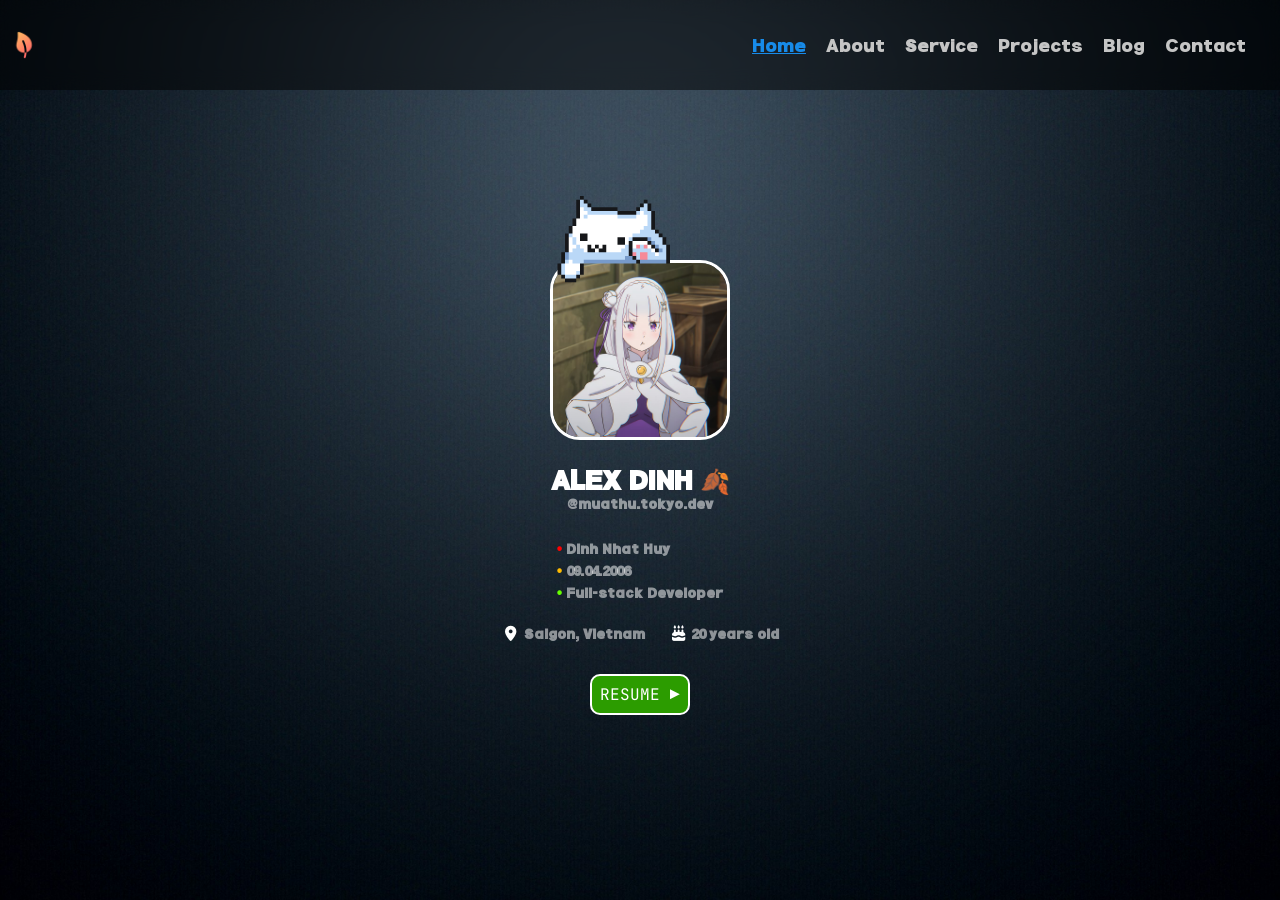
<file: index.html>
<!DOCTYPE html>
<html lang="en">
<head>
    <meta charset="UTF-8">
    <meta name="viewport" content="width=device-width, initial-scale=1.0">
    <title>Personal Portfolio</title>

    <link rel="icon" href="./assets/images/logo.png" type="image/x-icon">
    <link rel="stylesheet" href="./assets/css/style.css">
    <link rel="stylesheet" href="./assets/css/index.css">
    <script src="./assets/js/script.js" defer></script>    
    <link rel="stylesheet" href="./assets/css/all.min.css">
</head>
<body>
    <div class="loading-screen" id="loading-screen">
        <img src="./assets/images/loading-screen.gif" alt="">
        <h1>CONNECTING TO PROXY...</h1>
    </div>
    

    <nav class="navbar">
        <img src="./assets/images/logo.png" alt="logo">
        
        <input type="checkbox" class="menu-checkbox" id="menu-checkbox">

        <label for="menu-checkbox" class="hamburger-btn">
            <span class="bar bar-1"></span>
            <span class="bar bar-2"></span>
            <span class="bar bar-3"></span>
        </label>

        <ul class="menu-links">
            <li><a href="./index.html" class="active">Home</a></li>
            <li><a href="./about.html">About</a></li>
            <li><a href="./service.html">Service</a></li>
            <li><a href="./projects.html">Projects</a></li>
            <li><a href="./blog.html">Blog</a></li>
            <li><a href="./contact.html">Contact</a></li>
        </ul>
    </nav>
    
    <div class="container">
        <div class="hero-section">
            <div class="avatar-wrapper">
                <img class="cat" src="./assets/images/cat-meme.gif" alt="cat-meme">
                <img class="avatar" src="./assets/images/avatar.jpg" alt="avatar">
            </div>
            
            <div class="name-section">
                <h2>ALEX DINH 🍂</h2>
                <h5>@muathu.tokyo.dev</h5>
            </div>

            <div class="personal-info">
                <h5><span style="color: #ff0000;">•</span> Dinh Nhat Huy</h5>
                <h5><span style="color:#ffbb00;">•</span> 09.04.2006</h5>
                <h5><span style="color:#66ff00;">•</span> Full-stack Developer</h5>
            </div>

            <div class="personal-contact">
                <div style="display: flex; gap: .2em;">
                    <i class="fa-solid fa-location-dot"></i>
                    <h5>Saigon, Vietnam</h5>
                </div>
                <div style="display: flex; gap: .2em;">
                    <i class="fa-solid fa-cake-candles"></i>
                    <h5>20 years old</h5>
                </div> 
            </div>

            <a class="btn-resume" href="./assets/docs/Alex-Resume.pdf" download="resume.png" id="get-resume">
                RESUME ▶
            </a>
        </div>
    </div>

</body>
</html>
</file>
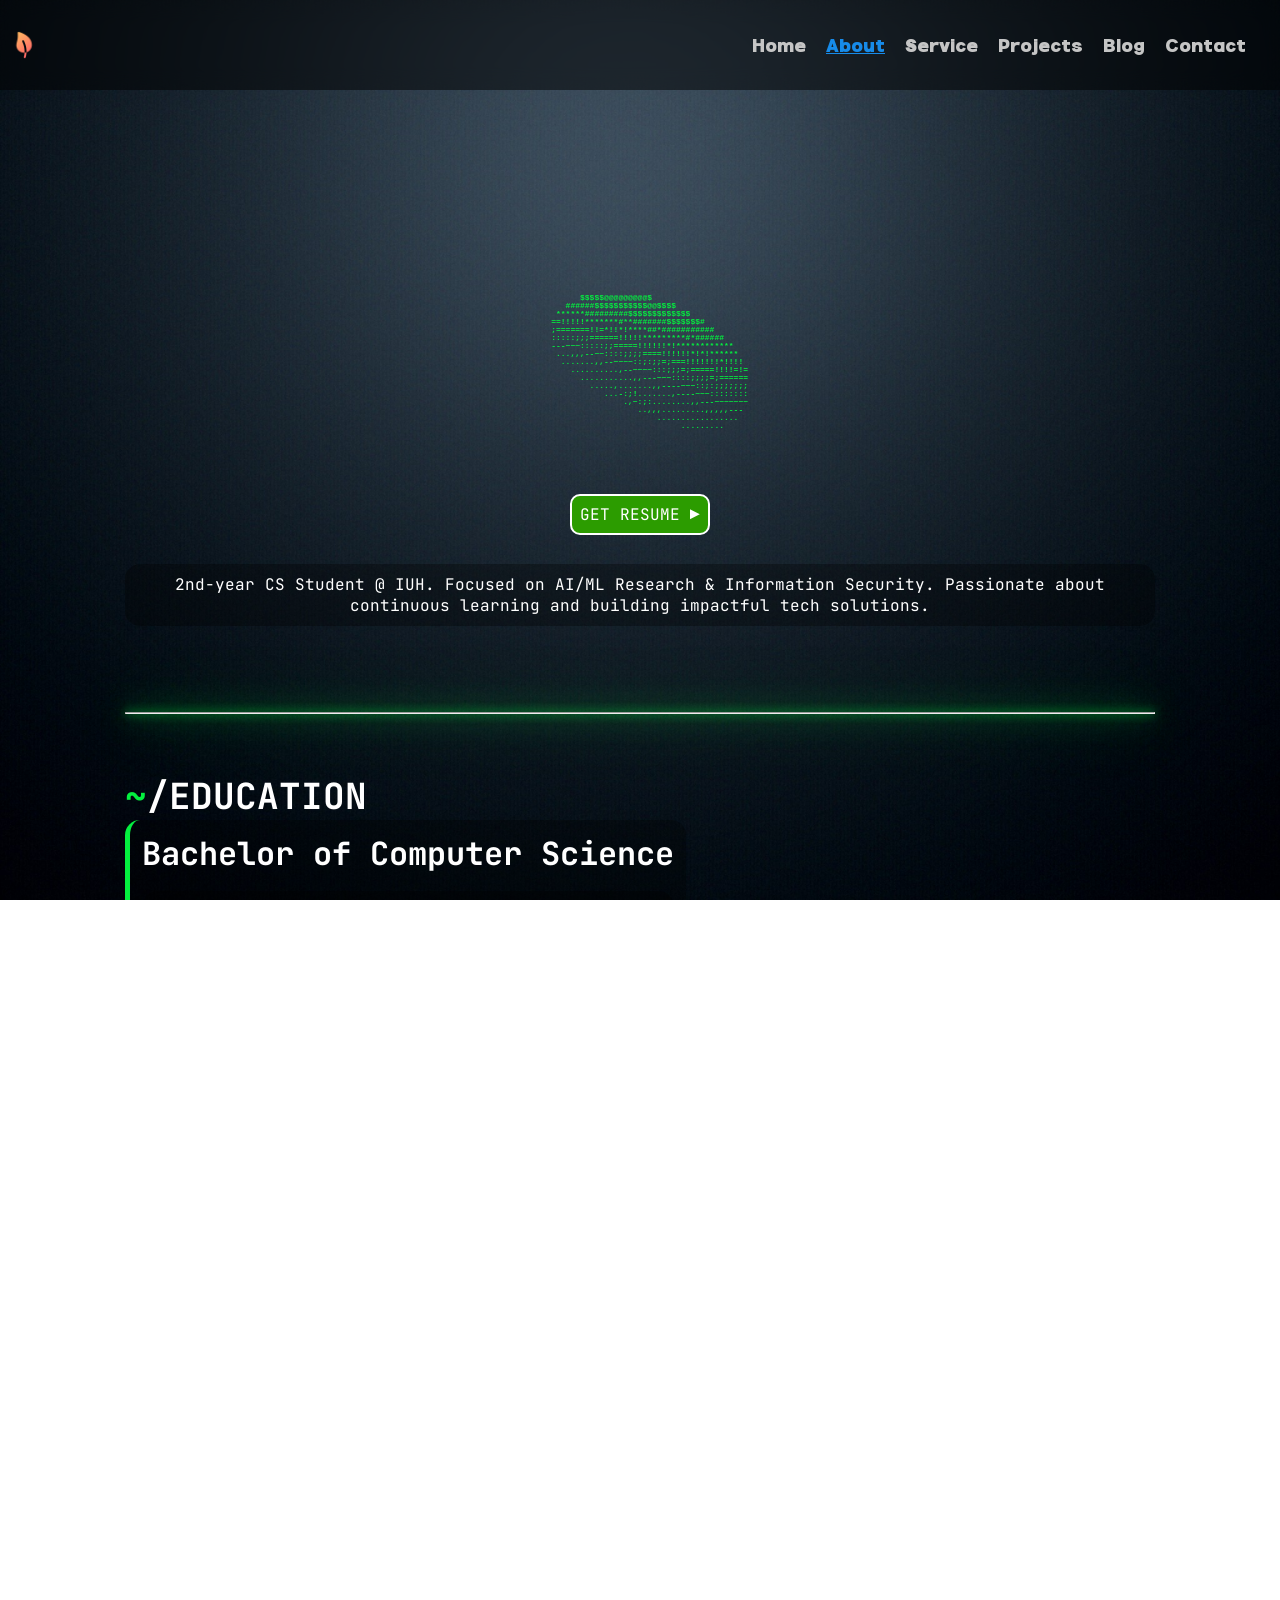
<file: about.html>
<!DOCTYPE html>
<html lang="en">
<head>
    <meta charset="UTF-8">
    <meta name="viewport" content="width=device-width, initial-scale=1.0">
    <title>Personal Portfolio</title>

    <link rel="icon" href="./assets/images/logo.png" type="image/x-icon">
    <link rel="stylesheet" href="./assets/css/style.css">
    <link rel="stylesheet" href="./assets/css/about.css">
    <script src="./assets/js/script.js" defer></script>    
    <link rel="stylesheet" href="./assets/css/all.min.css">
</head>
<body>
    <div class="loading-screen" id="loading-screen">
        <img src="./assets/images/loading-screen.gif" alt="">
        <h1>LOADING SIGNAL...</h1>
    </div>

    <nav class="navbar">
        <img src="./assets/images/logo.png" alt="logo">

        <input type="checkbox" class="menu-checkbox" id="menu-checkbox">

        <label for="menu-checkbox" class="hamburger-btn">
            <span class="bar bar-1"></span>
            <span class="bar bar-2"></span>
            <span class="bar bar-3"></span>
        </label>

        <ul class="menu-links">
            <li><a href="./index.html">Home</a></li>
            <li><a href="./about.html" class="active">About</a></li>
            <li><a href="./service.html">Service</a></li>
            <li><a href="./projects.html">Projects</a></li>
            <li><a href="./blog.html">Blog</a></li>
            <li><a href="./contact.html">Contact</a></li>
        </ul>
    </nav>
    
    <div class="container">

        <pre id="donut" class="donut"></pre>
        <div class="about-me-grid">
            <a class="btn-resume" href="./assets/docs/Alex-Resume.pdf" download="resume.png" id="get-resume">
                GET RESUME ▶
            </a>
            <div class="introduction">
                <p align="center">
                    2nd-year CS Student @ IUH. Focused on AI/ML Research & Information Security. Passionate about continuous learning and building impactful tech solutions.
                </p><hr>

                <div class="about-education">
                    <div style="display: flex;">
                        <h2 style="color: #04f03f;">~</h2>
                        <h2>/EDUCATION</h2>
                    </div>
                    <div class="education-item">
                        <h3>Bachelor of Computer Science</h3>
                        <p align="center">Industrial University of HCM</p>
                        <p align="center">2024 - 2029</p>
                    </div>
                </div>
                
                <div class="about-techstack">
                    <div style="display: flex;">
                        <h2 style="color: #04f03f;">~</h2>
                        <h2>/TECHSTACK</h2>
                    </div>
                    <div class="techstack-display">
                        <div class="techstack-item">
                            <h3>Core</h3><hr>
                            <div class="icon-frame">
                                <img src="./assets/images/programming-language/c.png" alt="C">
                                <img src="./assets/images/programming-language/cpp.png" alt="C++">
                                <img src="./assets/images/programming-language/java.png" alt="Java">
                                <img src="./assets/images/programming-language/python.png" alt="Python">
                            </div>
                        </div>

                        <div class="techstack-item">
                            <h3>Frontend</h3><hr>
                            <div class="icon-frame">
                                <img src="./assets/images/programming-language/html-5.png" alt="HTML5">
                                <img src="./assets/images/programming-language/css-3.png" alt="CSS5">
                                <img src="./assets/images/programming-language/js.png" alt="JAVASCRIPT">
                                <img src="./assets/images/programming-language/react.png" alt="REACT">
                            </div>
                        </div>

                        <div class="techstack-item">
                            <h3>Backend</h3><hr>
                            <div class="icon-frame">
                                <img src="./assets/images/programming-language/nodejs.png" alt="nodejs">
                                <img src="./assets/images/programming-language/typescript.png" alt="TYPESCRIPT">
                                <img src="./assets/images/programming-language/Dart.png" alt="dart">
                            </div>
                        </div>

                        <div class="techstack-item">
                            <h3>SQL</h3><hr>
                            <div class="icon-frame">
                                <img src="./assets/images/programming-language/sql-server.png" alt="MS-SQL">
                                <img src="./assets/images/programming-language/mysql.png" alt="MySQL">
                                <img src="./assets/images/programming-language/Postgresql_elephant.svg.webp" alt="Postgresql">
                            </div>
                        </div>

                        <div class="techstack-item">
                            <h3>Tools</h3><hr>
                            <div class="icon-frame">
                                <img src="./assets/images/programming-language/git.png" alt="git">
                                <img src="./assets/images/programming-language/github-logo.png" alt="github" style="background-color: #fff; border-radius: 40px;">
                                <img src="./assets/images/programming-language/bash-unix-shell-icon.png" alt="bash">
                                <img src="./assets/images/programming-language/docker.png" alt="docker">
                            </div>
                        </div>
                        
                    </div>
                </div>

                <div class="about-project">
                    <div style="display: flex;">
                        <h2 style="color: #04f03f;">~</h2>
                        <h2>/PROJECTS</h2>
                    </div>
                </div>

            </div>
        </div>
    </div>

    <div class="project-carousel">                
        <div class="project-track" id="projectTrack">

            <div class="project-item">
                <h1>PERSONAL PORTFOLIO</h1>
                <h5>A basic, responsive and customizable portfolio website for users</h5>
                <div style="display: flex; justify-content: space-between;">
                    <a class="btn-resume" href="https://github.com/muathu-tokyo-dev/personal-portfolio" target="_blank">
                        VISIT REPOSITORY
                    </a>
                </div>
                <p></p>
            </div>

            <div class="project-item">
                <h1>UNDEFINED PROJECT</h1>
            </div>

            <div class="project-item">
                <h1>UNDEFINED PROJECT</h1>
            </div>

            <div class="project-item">
                <h1>UNDEFINED PROJECT</h1>
            </div>

        </div>
        
    </div>

</body>
</html>
</file>
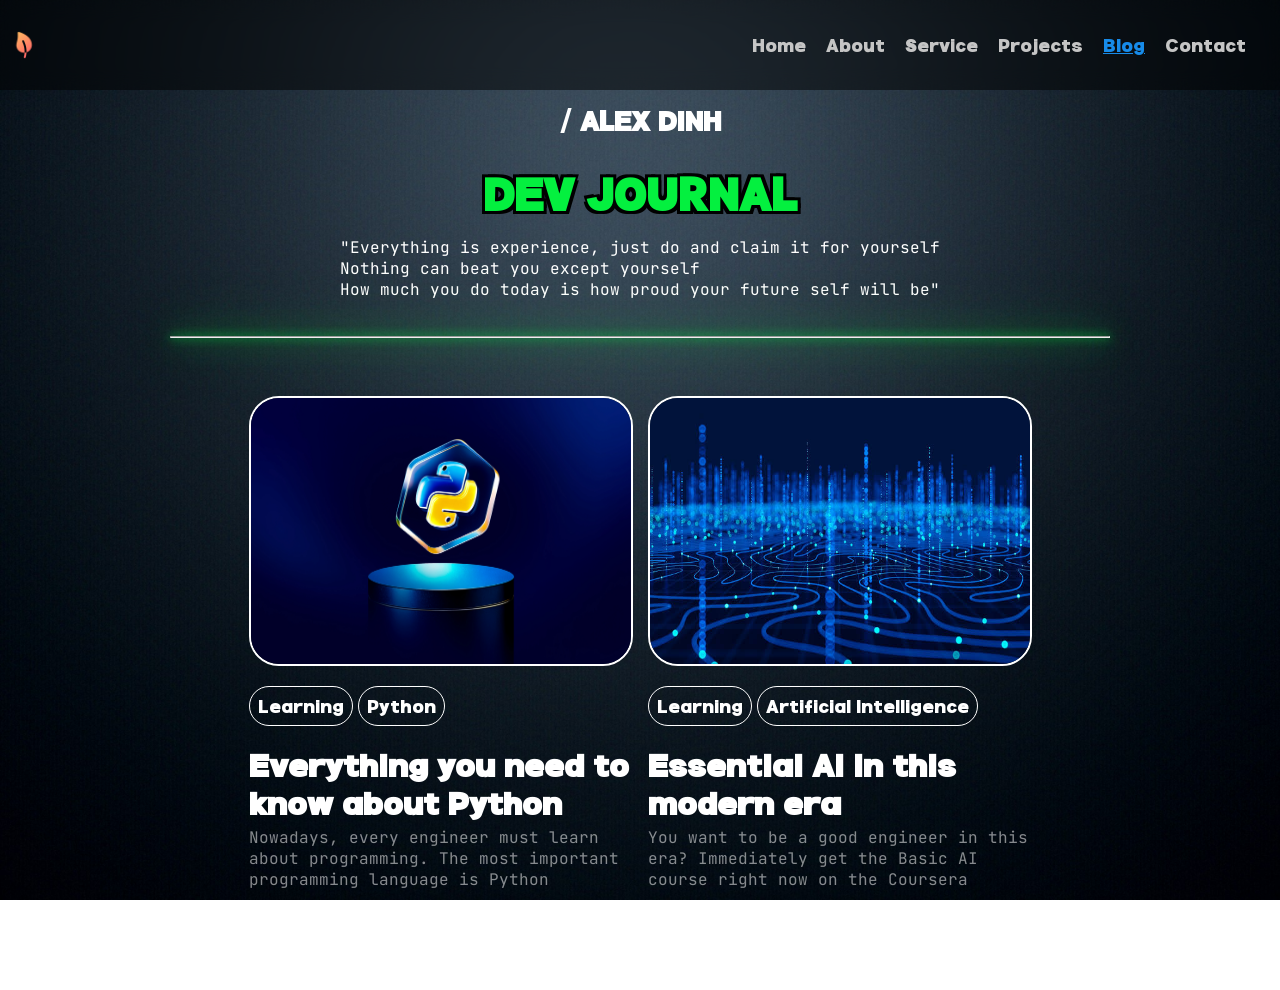
<file: blog.html>
<!DOCTYPE html>
<html lang="en">
<head>
    <meta charset="UTF-8">
    <meta name="viewport" content="width=device-width, initial-scale=1.0">
    <title>Personal Portfolio</title>

    <link rel="icon" href="./assets/images/logo.png" type="image/x-icon">
    <link rel="stylesheet" href="./assets/css/style.css">
    <link rel="stylesheet" href="./assets/css/blog.css">
    <script src="./assets/js/script.js" defer></script>    
    <link rel="stylesheet" href="./assets/css/all.min.css">
</head>
<body>
    <div class="loading-screen" id="loading-screen">
        <img src="./assets/images/loading-screen.gif" alt="">
        <h1>BLOGS GETTING...</h1>
    </div>

    <nav class="navbar">
        <img src="./assets/images/logo.png" alt="logo">

        <input type="checkbox" class="menu-checkbox" id="menu-checkbox">

        <label for="menu-checkbox" class="hamburger-btn">
            <span class="bar bar-1"></span>
            <span class="bar bar-2"></span>
            <span class="bar bar-3"></span>
        </label>

        <ul class="menu-links">
            <li><a href="./index.html">Home</a></li>
            <li><a href="./about.html">About</a></li>
            <li><a href="./service.html">Service</a></li>
            <li><a href="./projects.html">Projects</a></li>
            <li><a href="./blog.html" class="active">Blog</a></li>
            <li><a href="./contact.html">Contact</a></li>
        </ul>
    </nav>

    <div class="container">
        <div class="title">
            <h5>/ ALEX DINH</h5>
            <h1 class="blog-title">DEV JOURNAL</h1>
        </div>
        <p>"Everything is experience, just do and claim it for yourself<br>Nothing can beat you except yourself<br>How much you do today is how proud your future self will be"</p><hr> 
   
        <div class="blog-nav">
            
        </div>

        <div class="blog-display">

            <a href="./post-1.html">
                <div class="blog-item">
                    <img src="./assets/images/blog-image/blog-1-img.webp" alt="blog-image-1">
                    <div class="blog-badge-display">
                        <div class="blog-badge-item">Learning</div>
                        <div class="blog-badge-item">Python</div>
                    </div>
                    <h4 class="link">Everything you need to know about Python</h4>
                    <p>Nowadays, every engineer must learn about programming. The most important programming language is Python</p>
                </div>
            </a>

            <a href="./post-2.html">
                <div class="blog-item">
                    <img src="./assets/images/blog-image/blog-2-img.jpg" alt="blog-image-2">
                    <div class="blog-badge-display">
                        <div class="blog-badge-item">Learning</div>
                        <div class="blog-badge-item">Artificial Intelligence</div>
                    </div>
                    <h4 class="link">Essential AI in this modern era</h4>
                    <p>You want to be a good engineer in this era? Immediately get the Basic AI course right now on the Coursera</p>
                </div>
            </a>

            


        </div>
    </div>

</body>
</html>
</file>
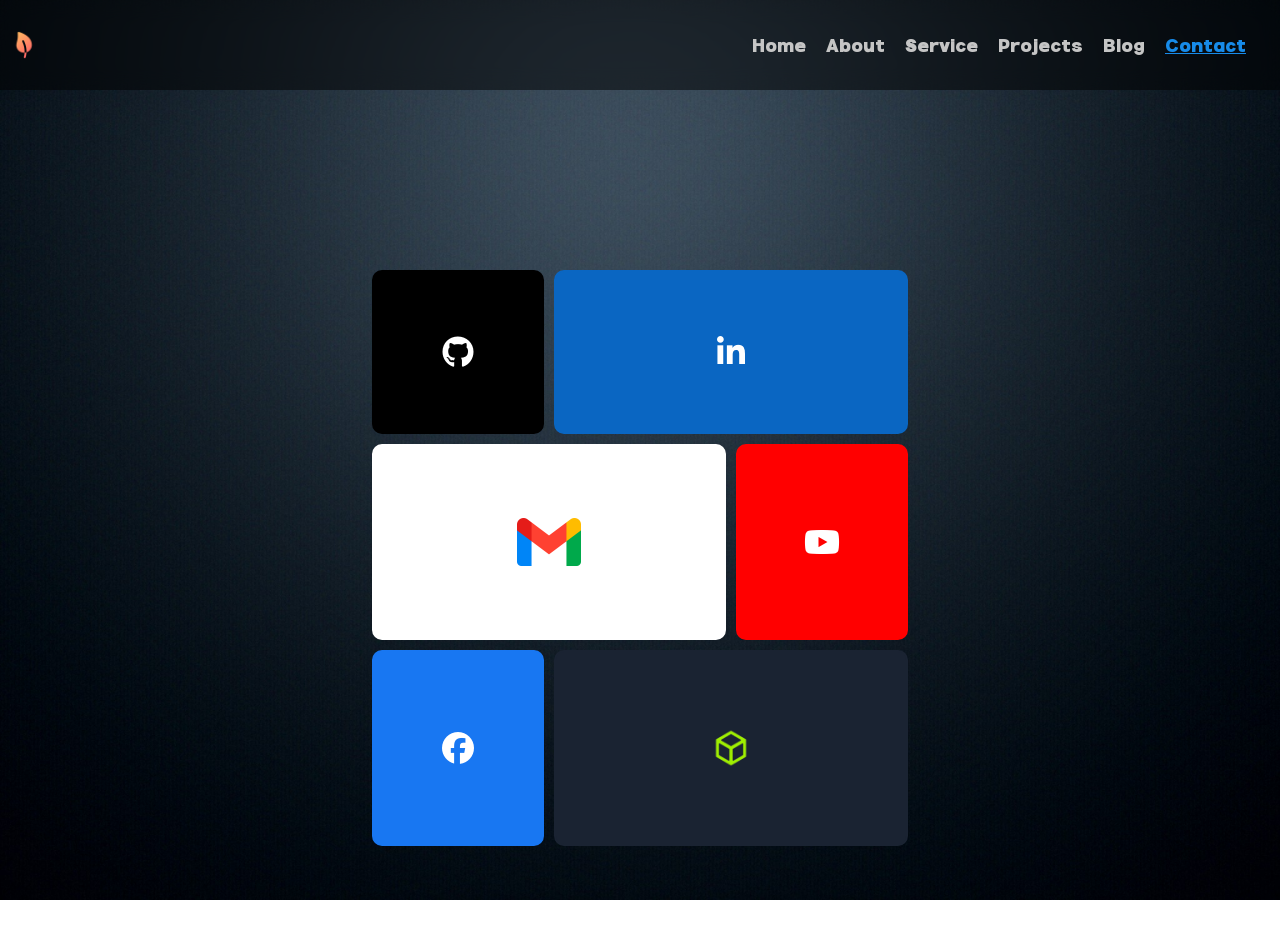
<file: contact.html>
<!DOCTYPE html>
<html lang="en">
<head>
    <meta charset="UTF-8">
    <meta name="viewport" content="width=device-width, initial-scale=1.0">
    <title>Personal Portfolio</title>

    <link rel="icon" href="./assets/images/logo.png" type="image/x-icon">
    <link rel="stylesheet" href="./assets/css/style.css">
    <link rel="stylesheet" href="./assets/css/contact.css">
    <script src="./assets/js/script.js" defer></script>    
    <link rel="stylesheet" href="./assets/css/all.min.css">
</head>
<body>
    <div class="loading-screen" id="loading-screen">
        <img src="./assets/images/loading-screen.gif" alt="">
        <h1>ENCRYPTING...</h1>
    </div>
    
    <nav class="navbar">
        <img src="./assets/images/logo.png" alt="logo">

        <input type="checkbox" class="menu-checkbox" id="menu-checkbox">

        <label for="menu-checkbox" class="hamburger-btn">
            <span class="bar bar-1"></span>
            <span class="bar bar-2"></span>
            <span class="bar bar-3"></span>
        </label>

        <ul class="menu-links">
            <li><a href="./index.html">Home</a></li>
            <li><a href="./about.html">About</a></li>
            <li><a href="./service.html">Service</a></li>
            <li><a href="./projects.html">Projects</a></li>
            <li><a href="./blog.html">Blog</a></li>
            <li><a href="./contact.html" class="active">Contact</a></li>
        </ul>
    </nav>
    
    <div class="container">
        <div class="social-media-grid">
            <a href="https://github.com/muathu-tokyo-dev" target="_blank" class="span github">
                <i class="fa-brands fa-github"></i>
            </a>
            <a href="#" target="_blank" class="span linkedin">
                <i class="fa-brands fa-linkedin-in"></i>
            </a>
            <a href="https://mail.google.com/mail/?view=cm&fs=1&to=muathu.tokyo.dev@gmail.com" target="_blank" class="span-2 email">
                <img src="./assets/images/gmail.png" alt="gmail">
            </a>
            <a href="https://www.youtube.com/@Huylordyt" target="_blank" class="span youtube">
                <i class="fa-brands fa-youtube"></i>
            </a>
            <a href="https://leetcode.com/u/muathu-tokyo-dev/" target="_blank" class="span facebook">
                <i class="fa-brands fa-facebook"></i>
            </a>
            <!-- <a href="#" target="_blank" class="span discord">
                <i class="fa-brands fa-discord"></i>
            </a> -->
            <a href="https://profile.hackthebox.com/profile/019f0a40-e1db-71b6-be8b-54a935cbcf3d" target="_blank" class="span-2 htb">
                <img src="./assets/images/htb-icon.png" alt="htb">
            </a>
        </div>
    </div>

</body>
</html>
</file>
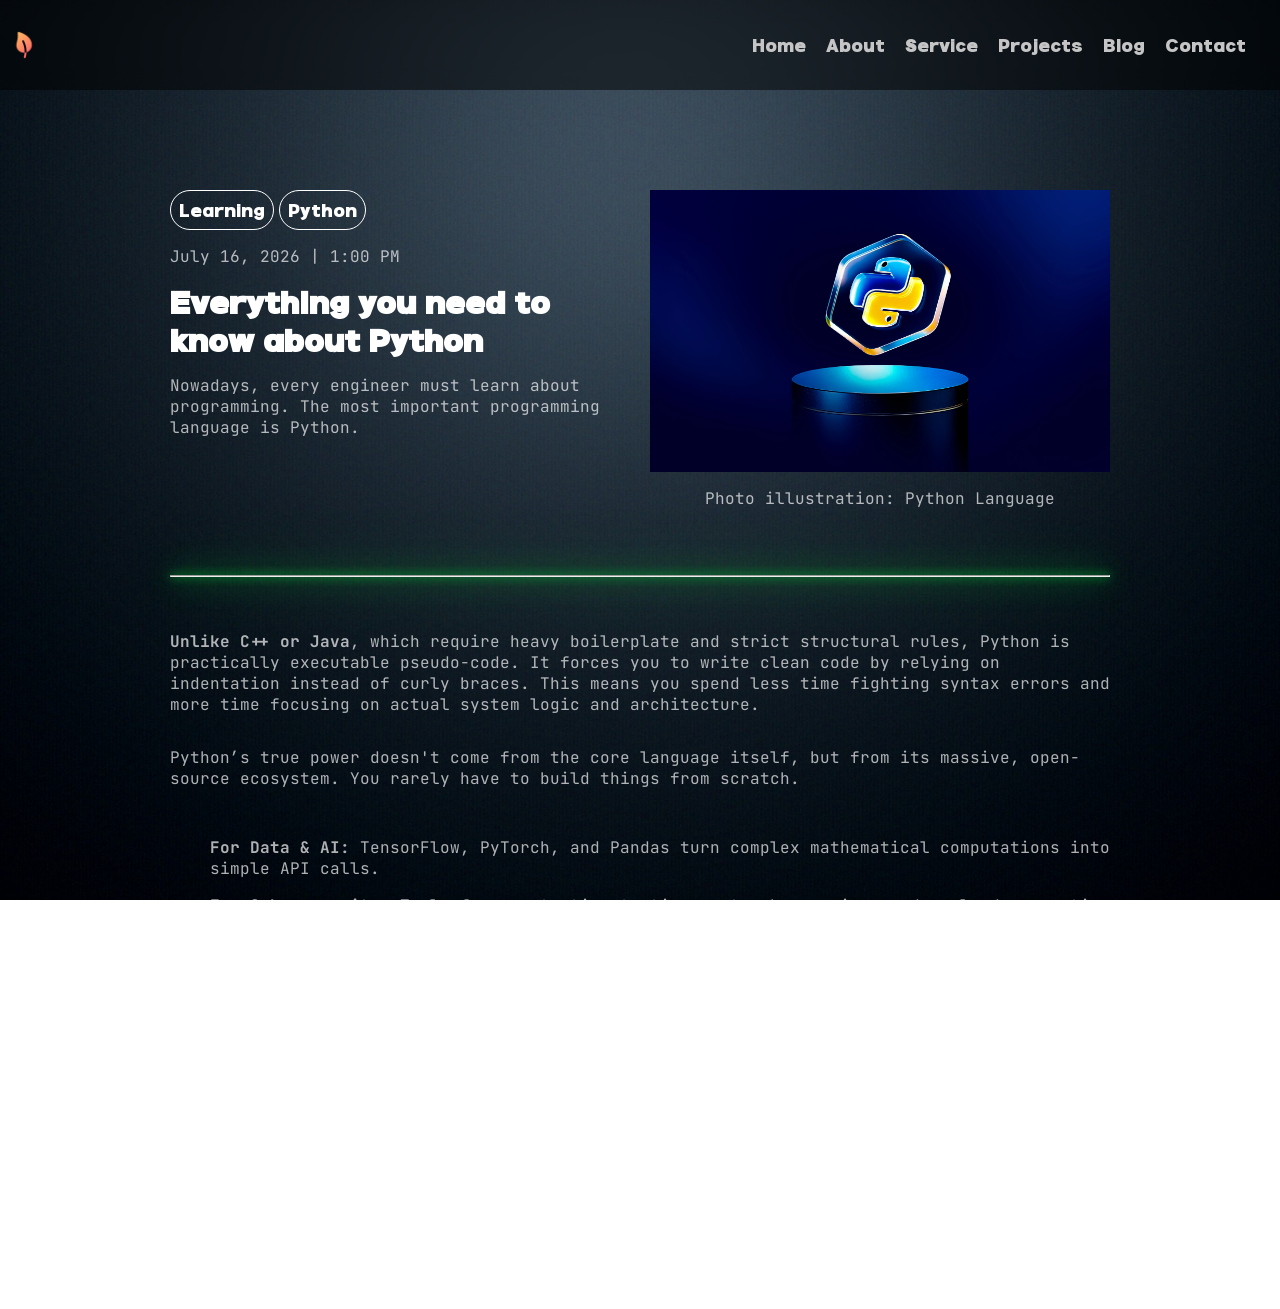
<file: post-1.html>
<!DOCTYPE html>
<html lang="en">
<head>
    <meta charset="UTF-8">
    <meta name="viewport" content="width=device-width, initial-scale=1.0">
    <title>Personal Portfolio</title>

    <link rel="icon" href="./assets/images/logo.png" type="image/x-icon">
    <link rel="stylesheet" href="./assets/css/style.css">
    <link rel="stylesheet" href="./assets/css/blog.css">
    <link rel="stylesheet" href="./assets/css/post.css">
    <script src="./assets/js/script.js" defer></script>    
    <link rel="stylesheet" href="./assets/css/all.min.css">
</head>
<body>
    <div class="loading-screen" id="loading-screen">
        <img src="./assets/images/loading-screen.gif" alt="">
        <h1>BLOGS GETTING...</h1>
    </div>

    <nav class="navbar">
        <img src="./assets/images/logo.png" alt="logo">

        <input type="checkbox" class="menu-checkbox" id="menu-checkbox">

        <label for="menu-checkbox" class="hamburger-btn">
            <span class="bar bar-1"></span>
            <span class="bar bar-2"></span>
            <span class="bar bar-3"></span>
        </label>

        <ul class="menu-links">
            <li><a href="./index.html">Home</a></li>
            <li><a href="./about.html">About</a></li>
            <li><a href="./service.html">Service</a></li>
            <li><a href="./projects.html">Projects</a></li>
            <li><a href="./blog.html">Blog</a></li>
            <li><a href="./contact.html">Contact</a></li>
        </ul>
    </nav>

    <div class="container">
        <div class="post-header">
            <div class="intro-section">
                <div class="blog-badge-display">
                    <div class="blog-badge-item">Learning</div>
                    <div class="blog-badge-item">Python</div>
                </div>
                <p>July 16, 2026 | 1:00 PM</p>
                <h4>Everything you need to know about Python</h4>
                <p>Nowadays, every engineer must learn about programming. The most important programming language is Python.</p>
            </div>
            <div class="post-img">
                <img src="./assets/images/blog-image/blog-1-img.webp" alt="blog-image-1">
                <p>Photo illustration: Python Language</p>
            </div>
        </div><hr>

        <div class="post-body">
            <p><strong>Unlike C++ or Java</strong>, which require heavy boilerplate and strict structural rules, Python is practically executable pseudo-code. It forces you to write clean code by relying on indentation instead of curly braces. This means you spend less time fighting syntax errors and more time focusing on actual system logic and architecture.</p>
            <p>Python’s true power doesn't come from the core language itself, but from its massive, open-source ecosystem. You rarely have to build things from scratch.</p>
            <ul>
                <p><strong>For Data & AI:</strong> TensorFlow, PyTorch, and Pandas turn complex mathematical computations into simple API calls.</p>
                <p><strong>For Cybersecurity:</strong> Tools for penetration testing, network scanning, and payload generation are predominantly written in Python.</p>
                <p><strong>For Backend:</strong> Frameworks like FastAPI and Django allow you to deploy RESTful APIs in a matter of minutes.</p>
            </ul>
        </div><hr>

        <div class="post-footer">
            <h5>You've finished reading this blog post</h5>
            <a href="./blog.html" class="return-btn">Click here to return</a>
        </div>
    </div>

</body>
</html>
</file>
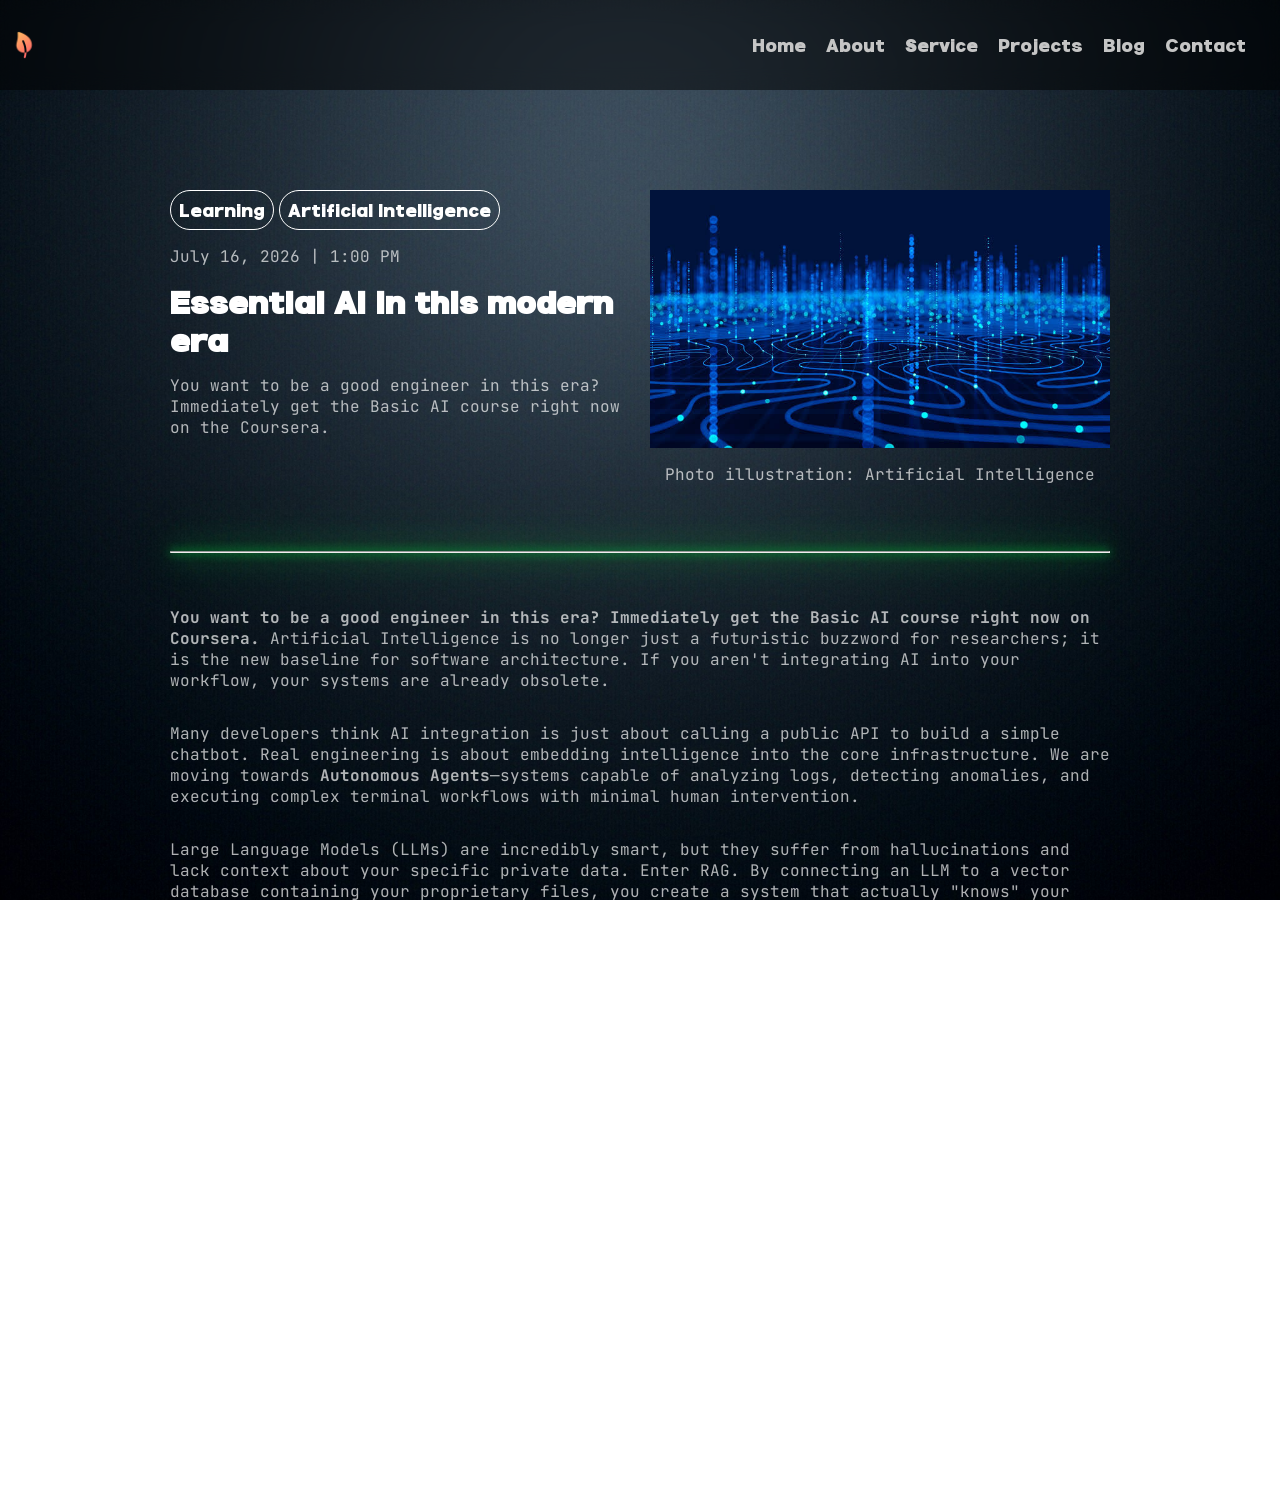
<file: post-2.html>
<!DOCTYPE html>
<html lang="en">
<head>
    <meta charset="UTF-8">
    <meta name="viewport" content="width=device-width, initial-scale=1.0">
    <title>Personal Portfolio</title>

    <link rel="icon" href="./assets/images/logo.png" type="image/x-icon">
    <link rel="stylesheet" href="./assets/css/style.css">
    <link rel="stylesheet" href="./assets/css/blog.css">
    <link rel="stylesheet" href="./assets/css/post.css">
    <script src="./assets/js/script.js" defer></script>    
    <link rel="stylesheet" href="./assets/css/all.min.css">
</head>
<body>
    <div class="loading-screen" id="loading-screen">
        <img src="./assets/images/loading-screen.gif" alt="">
        <h1>BLOGS GETTING...</h1>
    </div>

    <nav class="navbar">
        <img src="./assets/images/logo.png" alt="logo">

        <input type="checkbox" class="menu-checkbox" id="menu-checkbox">

        <label for="menu-checkbox" class="hamburger-btn">
            <span class="bar bar-1"></span>
            <span class="bar bar-2"></span>
            <span class="bar bar-3"></span>
        </label>

        <ul class="menu-links">
            <li><a href="./index.html">Home</a></li>
            <li><a href="./about.html">About</a></li>
            <li><a href="./service.html">Service</a></li>
            <li><a href="./projects.html">Projects</a></li>
            <li><a href="./blog.html">Blog</a></li>
            <li><a href="./contact.html">Contact</a></li>
        </ul>
    </nav>

    <div class="container">
        <div class="post-header">
            <div class="intro-section">
                <div class="blog-badge-display">
                    <div class="blog-badge-item">Learning</div>
                    <div class="blog-badge-item">Artificial Intelligence</div>
                </div>
                <p>July 16, 2026 | 1:00 PM</p>
                <h4>Essential AI in this modern era</h4>
                <p>You want to be a good engineer in this era? Immediately get the Basic AI course right now on the Coursera.</p>
            </div>
            <div class="post-img">
                <img src="./assets/images/blog-image/blog-2-img.jpg" alt="blog-image-2">
                <p>Photo illustration: Artificial Intelligence</p>
            </div>
        </div><hr>

        <div class="post-body">
            <p><strong>You want to be a good engineer in this era? Immediately get the Basic AI course right now on Coursera.</strong> Artificial Intelligence is no longer just a futuristic buzzword for researchers; it is the new baseline for software architecture. If you aren't integrating AI into your workflow, your systems are already obsolete.</p>
            <p>Many developers think AI integration is just about calling a public API to build a simple chatbot. Real engineering is about embedding intelligence into the core infrastructure. We are moving towards <strong>Autonomous Agents</strong>—systems capable of analyzing logs, detecting anomalies, and executing complex terminal workflows with minimal human intervention.</p>
            <p>Large Language Models (LLMs) are incredibly smart, but they suffer from hallucinations and lack context about your specific private data. Enter RAG. By connecting an LLM to a vector database containing your proprietary files, you create a system that actually "knows" your environment. It doesn't just guess; it retrieves facts and synthesizes precise solutions.</p>
            <p>As a system engineer with a focus on Cybersecurity, you know the golden rule: <em>never send highly classified corporate data or penetration testing reports to public APIs</em>. Running Local LLMs (like Llama 3 or Mistral) directly on your own hardware or private servers is the ultimate solution. It guarantees zero data leakage while giving you absolute control over the model's parameters and execution environment.</p>
            <p>Stop treating AI as magic. Treat it as a component—a highly advanced mathematical engine that processes inputs and returns probability distributions. Get the foundational logic down on Coursera, learn the math behind neural networks, and then start building your own local RAG pipelines. The era of the "prompt engineer" is temporary; the era of the <strong>AI-integrated System Architect</strong> is permanent.</p>
        </div><hr>

        <div class="post-footer">
            <h5>You've finished reading this blog post</h5>
            <a href="./blog.html" class="return-btn">Click here to return</a>
        </div>
    </div>

</body>
</html>
</file>
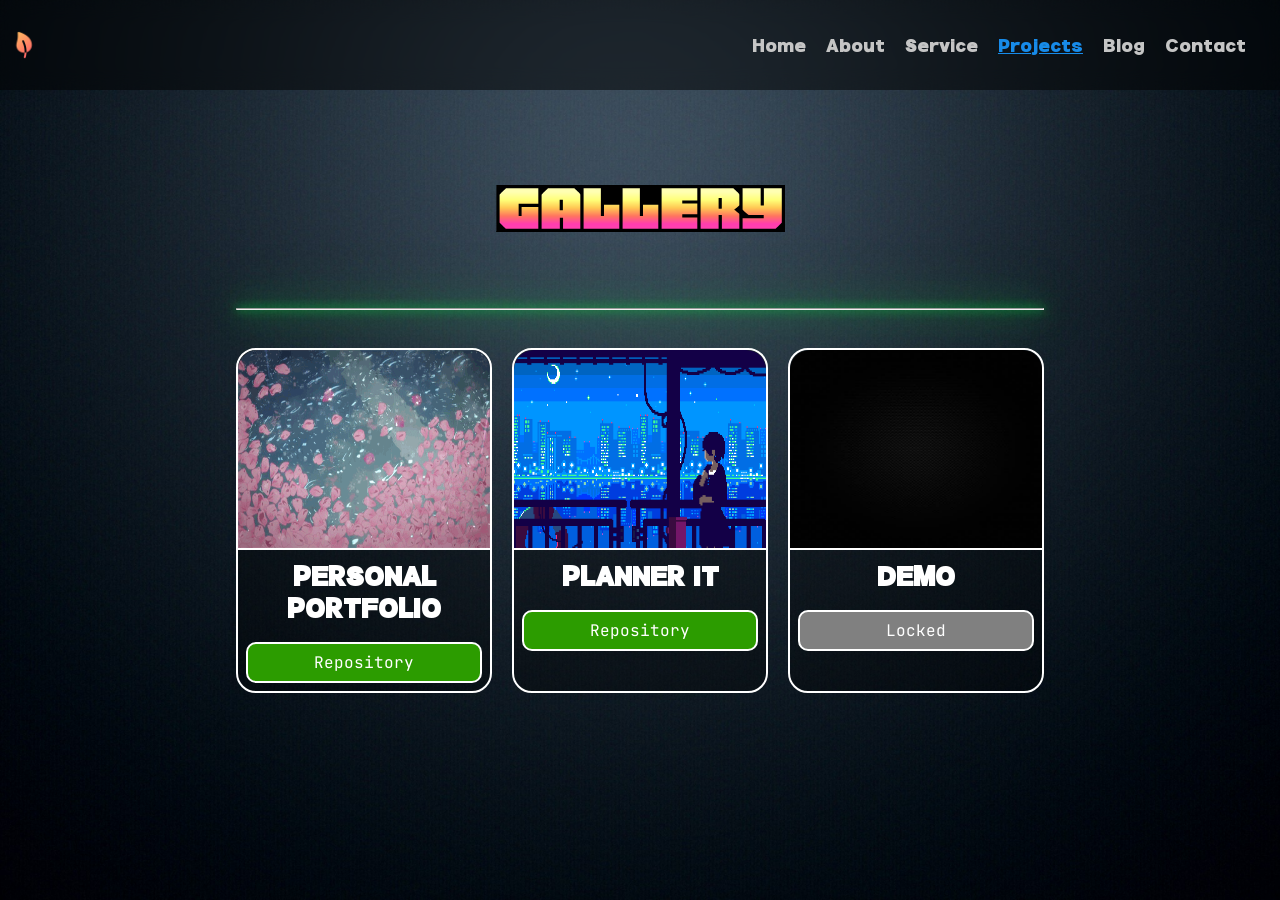
<file: projects.html>
<!DOCTYPE html>
<html lang="en">
<head>
    <meta charset="UTF-8">
    <meta name="viewport" content="width=device-width, initial-scale=1.0">
    <title>Personal Portfolio</title>

    <link rel="icon" href="./assets/images/logo.png" type="image/x-icon">
    <link rel="stylesheet" href="./assets/css/style.css">
    <link rel="stylesheet" href="./assets/css/projects.css">
    <script src="./assets/js/script.js" defer></script>    
    <link rel="stylesheet" href="./assets/css/all.min.css">
</head>
<body>
    <div class="loading-screen" id="loading-screen">
        <img src="./assets/images/loading-screen.gif" alt="">
        <h1>ESTABLING WORKS...</h1>
    </div>

    <nav class="navbar">
        <img src="./assets/images/logo.png" alt="logo">

        <input type="checkbox" class="menu-checkbox" id="menu-checkbox">

        <label for="menu-checkbox" class="hamburger-btn">
            <span class="bar bar-1"></span>
            <span class="bar bar-2"></span>
            <span class="bar bar-3"></span>
        </label>

        <ul class="menu-links">
            <li><a href="./index.html">Home</a></li>
            <li><a href="./about.html">About</a></li>
            <li><a href="./service.html">Service</a></li>
            <li><a href="./projects.html" class="active">Projects</a></li>
            <li><a href="./blog.html">Blog</a></li>
            <li><a href="./contact.html">Contact</a></li>
        </ul>
    </nav>
    
    <div class="container">
        <div class="project-gallery">
            <h1 style="font-family: 'Honk-verse'; font-size: 5rem;">GALLERY</h1>
            <hr>
            <div class="project-grid">
                <div class="project-item">
                    <img src="./assets/images/project-walls/badge-1.gif" alt="project-wall">
                    <h5 class="project-title">PERSONAL PORTFOLIO</h5>
                    <a href="https://github.com/muathu-tokyo-dev/personal-portfolio" class="btn-resume">Repository</a>
                </div>

                <div class="project-item">
                    <img src="./assets/images/project-walls/badge-2.gif" alt="project-wall" class="project-wall">
                    <h5>PLANNER IT</h5>
                    <a href="https://github.com/muathu-tokyo-dev/planner-it" class="btn-resume">Repository</a>
                </div>

                <div class="project-item">
                    <img src="./assets/images/project-walls/empty-badge.jpg" alt="" class="project-wall">
                    <h5>DEMO</h5>
                    <a href="#" class="btn-resume" style="background-color: gray;">Locked</a>
                </div>
            </div>
        </div>
    </div>

</body>
</html>
</file>
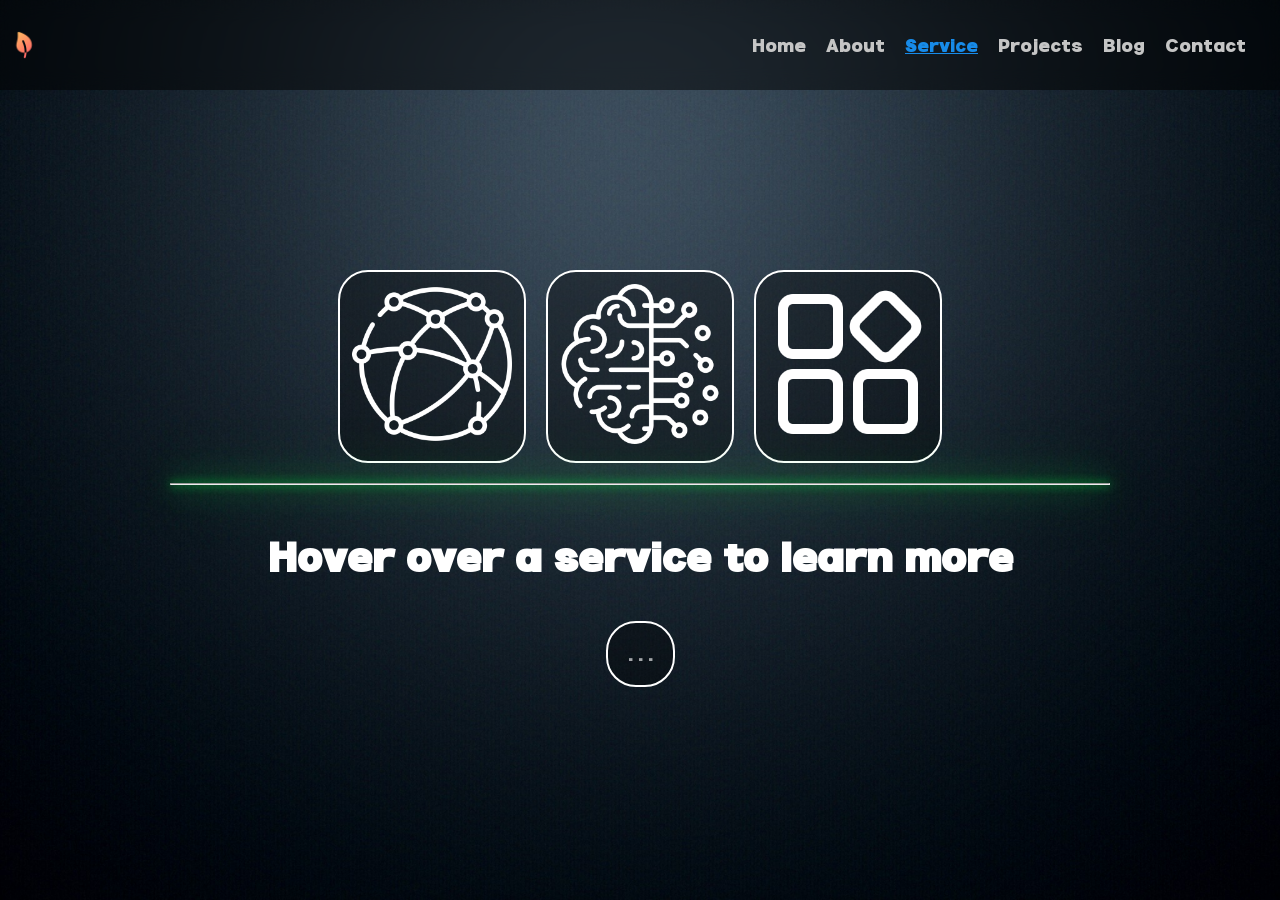
<file: service.html>
<!DOCTYPE html>
<html lang="en">
<head>
    <meta charset="UTF-8">
    <meta name="viewport" content="width=device-width, initial-scale=1.0">
    <title>Personal Portfolio</title>

    <link rel="icon" href="./assets/images/logo.png" type="image/x-icon">
    <link rel="stylesheet" href="./assets/css/style.css">
    <link rel="stylesheet" href="./assets/css/service.css">
    <script src="./assets/js/script.js" defer></script>    
    <link rel="stylesheet" href="./assets/css/all.min.css">
</head>
<body>
    <div class="loading-screen" id="loading-screen">
        <img src="./assets/images/loading-screen.gif" alt="">
        <h1>SERVICES LOADING...</h1>
    </div>

    <nav class="navbar">
        <img src="./assets/images/logo.png" alt="logo">

        <input type="checkbox" class="menu-checkbox" id="menu-checkbox">

        <label for="menu-checkbox" class="hamburger-btn">
            <span class="bar bar-1"></span>
            <span class="bar bar-2"></span>
            <span class="bar bar-3"></span>
        </label>

        <ul class="menu-links">
            <li><a href="./index.html">Home</a></li>
            <li><a href="./about.html">About</a></li>
            <li><a href="./service.html" class="active">Service</a></li>
            <li><a href="./projects.html">Projects</a></li>
            <li><a href="./blog.html">Blog</a></li>
            <li><a href="./contact.html">Contact</a></li>
        </ul>
    </nav>
    
    <div class="container">
        <div class="service-display">
            <div class="service-item" id="service-1" 
                 data-info="WEB/APP SECURITY"
                 data-desc="Bounty Hunter & Vulnerability Scanning">

                <div class="service-item-front">
                    <img src="./assets/images/service-img/global-network.png" alt="global-network">
                </div>
            </div>

            <div class="service-item" id="service-2" 
                 data-info="AI RESEARCH"
                 data-desc="Local LLMs & Prompt Engineering">

                <div class="service-item-front">
                    <img src="./assets/images/service-img/artificial-intelligence.png" alt="artificial-intelligence">
                </div>
            </div>

            <div class="service-item" id="service-3" 
                 data-info="WEB/APP DEVELOPMENT"
                 data-desc="System Design & Fullstack Execution">

                <div class="service-item-front">
                    <img src="./assets/images/service-img/app.png" alt="application">
                </div>
            </div>
        </div><hr>

        <div class="service-info-display">
            <div class="service-info" id="service-info"></div>
            <div class="service-info-desc" id="service-info-desc">. . .</div>
        </div>
    </div>  

</body>
</html>
</file>
<file: assets/css/style.css>
@font-face {
    font-family: 'New Eridu';
    src: url('../fonts/new-eridu.ttf');
}
@font-face {
    font-family: 'JetBrain Mono';
    src: url('../fonts/JetBrainsMono-VariableFont_wght.ttf');
}
@font-face {
    font-family: 'Honk-verse';
    src: url('../fonts/Honk.ttf');
}

* {
    font-size: 16px;
    box-sizing: border-box;
}

html,body {
    overflow-x: hidden;
    width: 100%;
    height: 100vh;
}

body {
    font-size: 1rem;
    color: #fff;
    font-family: 'New Eridu', Arial, Helvetica, sans-serif;
    margin: 0;
    background-image: url('../images/background-img.png');
    background-position: center;
    background-repeat: no-repeat;
    background-size: cover;
}

/* Typography */
h1 {
    font-size: 2.5rem;
    margin: 0;
}
h2 {
    font-size: 2.25rem;
    margin: 0;
}
h3 {
    font-size: 2rem;
    margin: 0;
}
h4 {
    font-size: 1.75rem;
    margin: 0;
}
h5 {
    font-size: 1.5rem;
    margin: 0;
}
a {
    color: #fff;
    text-decoration: none;
}
hr {
    width: 100%;
    color: #04f03f;
    margin-top: 20px;
    box-shadow: 0 0 10px #04f03f, 0 0 30px #04f03f, 0 0 60px #04f03f;;
}


/* Layout */
/* Mobile (default) */
.loading-screen {
    position: fixed;
    top: 0;
    left: 0;
    width: 100vw;
    height: 100vh;
    z-index: 9999;
    background-color: #000;
    display: flex;
    flex-direction: column;
    justify-content: center;
    align-items: center;
    transition: opacity 0.3s ease;
    pointer-events: none;
}
.loading-screen h1 {
    font-size: 1.5rem;
}

.navbar {
    position: -webkit-sticky;
    position: sticky;
    top: 0;
    z-index: 1000;

    display: flex;
    justify-content: space-between;
    align-items: center;
    background-color: #000;
    padding: 10px;
}

.navbar img {
    width: 30px;
    height: auto;
}

.menu-checkbox {
    display: none;
}

.container {
    display: flex;
    flex-direction: column;
    justify-content: space-between;
    align-items: center;
    max-width: 980px;
    margin: 4em auto;
    padding: 1.25em;
}

.container i {
    font-size: 2rem;
}

.hamburger-btn {
    display: flex;
    flex-direction: column;
    gap: 5px;
    cursor: pointer;
}

.hamburger-btn .bar {
    display: block;
    width: 25px;
    height: 3px;
    background-color: #fff;
    border-radius: 2px;
    transition: 0.3s;
}

.menu-checkbox:checked ~ .hamburger-btn .bar-1 {
    transform: translateY(8px) rotate(45deg);
}

.menu-checkbox:checked ~ .hamburger-btn .bar-2 {
    opacity: 0;
}

.menu-checkbox:checked ~ .hamburger-btn .bar-3 {
    transform: translateY(-8px) rotate(-45deg);
}

.menu-links {
    display: flex;
    flex-direction: column;
    width: 40%;
    height: 100vh;
    gap: 20px;
    top: 100%;
    right: 0;
    margin: 0;
    padding: 1.5em;
    background-color: #000;
    position: absolute;
    list-style: none;
    opacity: 0;
    
    transform: translateX(100%);
    transition: transform 0.3s ease-in-out,
                opacity 0.3s ease-in-out;
}

.menu-links li a {
    color: #c5c5c5;
    text-decoration: none;
}

.menu-links li a:hover {
    color: #fff;
    transition: 0.3s ease;
}

.menu-links .active,
.menu-links .active:hover {
    color: #178be9;
    text-decoration: underline;
    transition: 0.3s ease;
}

.menu-checkbox:checked ~ .menu-links {
    transform: translateX(0);
    opacity: 1;
    
}

.btn-resume {
    background-color: #2c9c00;
    margin: .5rem;
    padding: .5rem;
    border: 2px solid #fff;
    border-radius: 10px;
    transition: all 0.3s ease;
    font-family: 'JetBrain Mono';
}

/* Desktop */
@media (min-width: 728px) {

    .container {
        margin-top: 10rem;
    }

    .navbar {
        background-color: rgba(0, 0, 0, 0.5);
        backdrop-filter: blur(10px);
    }

    .hamburger-btn {
        display: none;
    }

    .menu-links {
        display: flex;
        flex-direction: row;
        position: static;
        width: auto;
        height: auto;
        background-color: transparent;

        transform: none;
        opacity: 1;
    }

    .loading-screen h1 {
        font-size: 2.5rem;
    }

    .btn-resume:hover,
    .btn-resume a:hover {
        background-color: #ffd900;
        color: #000;
    }

}
</file>
<file: assets/css/index.css>
/* Mobile (Default) */

.container {
    margin-top: 150px;
}

.avatar {
    max-width: 180px;
    border-radius: 30px;
    border: 3px solid #fff;
    transition: all 0.3s ease;
}
.avatar-wrapper {
    position: relative;
    display: flex;
    flex-direction: column;
}

.hero-section {
    display: flex;
    flex-direction: column;
    margin: 0 auto;
    gap: 1.5rem;
    align-items: center;
}

.hero-section h2 {
    text-align: center;
    font-size: 1.5rem;
    margin: 0;
}
.hero-section h5 {
    text-align: center;
    font-size: .75rem;
    margin: 0;
}
.hero-section i {
    text-align: center;
    font-size: .95rem;
    margin: 0;
}

.name-section h5,
.personal-info h5,
.personal-contact h5 {
    color: #ffffff85;
}

.name-section {
    display: flex;
    flex-direction: column;
    gap: 0px;
}

.cat {
    max-width: 120px;
    top: -79px;
    position: absolute;
}

.personal-info {
    display: flex;
    flex-direction: column;
    align-items: start;
}

.personal-contact {
    display: flex;
    justify-content: space-between;
    gap: 1.5em;
}

/* Desktop */
@media (min-width: 1024px) {
    .cat {
        top: -79px;
    }
}
</file>
<file: assets/css/about.css>
/* Mobile (Default) */
.about-me-grid {
    margin-top: 1.5rem;
    display: flex;
    flex-direction: column;
    gap: 5px;
    justify-content: center;
    align-items: center;
    font-family: 'JetBrain Mono', Arial, Helvetica, sans-serif;
}

.introduction {
    display: flex;
    flex-direction: column;
    gap: 50px;
}

.introduction p {
    background-color: #00000054;
    border: 2px solid transparent;
    border-radius: 15px;
    padding: .5rem;
}
.donut {
    color: #04f03f; 
    font-family: monospace; 
    font-size: 8px; 
    line-height: 8px; 
    text-align: center; 
    font-weight: bold;
}

.about-education {
    display: flex;
    flex-direction: column;
    align-items: start;
}
.education-item {
    border-left: 5px solid #04f03f;
    padding: .75rem;
    background-color: #00000050;
    border-radius: 15px;
    transition: all 0.3s ease;
}

.about-techstack {
    display: flex;
    flex-direction: column;
    align-items: start;
}
.techstack-display {
    display: grid;
    grid-template-columns: repeat(1, 1fr);
    gap: 10px;
    justify-items: center;
}
.techstack-item {
    display: flex;
    flex-direction: column;
    align-items: center;
    justify-content: center;
    margin: 5px auto;
    padding: .75rem;
    border: 2px solid white;
    border-radius: 10px;
    background-color: #00000050;
    transition: all 0.3s ease;
}
.icon-frame {
    display: grid;
    grid-template-columns: repeat(4, 1fr);
    gap: 10px;
}
.techstack-item img {
    width: 5rem;
}

.about-projects {
    display: flex;
    flex-direction: column;
    align-items: start;
}
.project-carousel {
    position: relative;
    display: flex;
    margin-top: -6rem;
    gap: 20px;
    align-items: center;
    width: 100%;
}
.project-track {
    display: flex;
    gap: 20px;
    overflow-x: auto;
    padding: 2rem 0;
    scrollbar-width: none;
}
.project-track::-webkit-scrollbar {
    display: none;
}
.project-item {
    border: 2px solid #fff;
    border-radius: 20px;
    padding: .75rem;
    min-width: 100vw;
    transition: all 0.3s cubic-bezier(0.215, 0.610, 0.355, 1);
}
.project-item:hover {
    position: relative;
    border-color: #04f03f;
    z-index: 10;
    transform: scale(1.05);
}
.project-item h3,
.project-item h4,
.project-item h5 {
    font-family: 'JetBrain Mono', Arial, Helvetica, sans-serif;
    color: #ffffff8c;
}

/* Ipad */
@media (min-width: 728px) {
    .techstack-display {
        grid-template-columns: repeat(2, 1fr);
    }
}

/* Desktop */
@media (min-width: 1024px) {

    .education-item:hover {
        border-left: 5px solid #ff0909;
        background-color: #000;
        transform: scale(1.1);
        z-index: 999;
    }

    .techstack-display {
        grid-template-columns: repeat(5, 1fr);
    }

    .techstack-item:hover {
        border-color: #04f03f;
        background-color: #000;
        transform: scale(1.1);
        z-index: 999;
    }

    .icon-frame {
        grid-template-columns: repeat(2, 1fr);
    }

    .project-carousel-btn {
        display: block;
    }

    .project-item {
        min-width: 31.5vw;
    }
}
</file>
<file: assets/css/blog.css>
/* For Mobile (Default) */
p {
    font-family: 'JetBrain Mono', Arial, Helvetica, sans-serif;
}

.title {
    display: flex;
    flex-direction: column;
    gap: 30px;
    align-items: center;
}

.blog-title {
    color:#04f03f;
    text-shadow: 
        -3px -3px 0 #000,  
         3px -3px 0 #000,
        -3px  3px 0 #000,
         3px  3px 0 #000;
}

.blog-nav {
    display: flex;
    align-items: start;
    margin-top: 50px;
}

.blog-display {
    display: grid;
    grid-template-columns: repeat(1, 1fr);
    gap: 15px;
}

.blog-item {
    display: flex;
    flex-direction: column;
    width: 95vw;
    gap: 20px;
}

.blog-item img {
    width: 100%;
    height: 30vh;
    border: 2px solid #fff;
    border-radius: 30px;
}

.blog-item p {
    margin-top: -15px;
    color: #ffffff86;
}

.blog-badge-display {
    display: flex;
    gap: 5px;
}

.blog-badge-item {
    border: 1px solid #fff;
    border-radius: 30px;
    padding: 0.5rem;
    cursor: pointer;
    transition: all 0.3s ease;
}

/* For Ipad */
@media (min-width: 728px) {
    .container {
        margin-top: -10px;
    }
}

/* For Desktop */
@media (min-width: 1024px) {

    .container {
        margin-top: -5px;
    }

    .blog-display {
        display: grid;
        grid-template-columns: repeat(2, 1fr);
    }

    .blog-badge-item:hover {
        color: #000;
        background-color: #04f03f;
    }

    .blog-item {
        transition: all 0.3s cubic-bezier(0.215, 0.610, 0.355, 1);
        width: 30vw;
    }

    .blog-item:hover {
        transform: scale(1.03);
    }

    .link:hover {
        text-decoration: underline;
    }
}
</file>
<file: assets/css/contact.css>
/* Mobile (default) */
/* PAGE: CONTACT */ 
.social-media-grid {
    display: grid;
    grid-template-columns: repeat(2, 1fr);
    gap: 10px;
}

.social-media-grid .span,
.social-media-grid .span-2 {
    display: flex;
    min-height: 2rem;
    border: 2px solid #fff;
    padding: 4rem;
    border-radius: 10px;
    justify-content: center;
    align-items: center;
    transition: all 0.3s cubic-bezier(0.25, 0.8, 0.25, 1);
}


.social-media-grid .span-2 { grid-column: span 2; }

.social-media-grid .github {
    background-color: #000;
    border-color: #000;
}

.social-media-grid .linkedin {
    background-color: #0A66C2 ;
    border-color: #0A66C2 ;
}

.social-media-grid .facebook {
    background-color: #1877f2 ;
    border-color: #1877f2 ;
}
/* .social-media-grid .leetcode img {
    width: 4rem;
    z-index: 999;
} */

.social-media-grid .email {
    background-color: #fff;
    border-color: #fff;
}
.social-media-grid .email img {
    width: 4rem;
    z-index: 999;
}
.social-media-grid .youtube {
    background-color: #ff0000 ;
    border-color: #ff0000;
}
.social-media-grid .discord {
    background-color: #5865f2;
    border-color: #5865f2;
}
.social-media-grid .htb {
    background-color: #1A2332;
    border-color: #1A2332;
}
.social-media-grid .htb img {
    width: 4rem;
    z-index: 999;
}
@media (hover: hover) {
    .social-media-grid:hover .span,
    .social-media-grid:hover .span-2 {
        opacity: 0.4;
        cursor: pointer;
        transform: scale(0.94);
        
    }
    .social-media-grid .span:hover,
    .social-media-grid .span-2:hover {
        opacity: 1;
        border: 2px solid #fff;
        cursor: pointer;
        transform: scale(1.3);
        position: relative;
        z-index: 10;
    }
    .social-media-grid .github:hover { border-color: #fff; }
    .social-media-grid .linkedin:hover { border-color: #fff; }
    .social-media-grid .facebook:hover { border-color: #fff; }
    .social-media-grid .email:hover { border-color: #ff1212; }
    .social-media-grid .youtube:hover { border-color: #fff; }
    .social-media-grid .discord:hover { border-color: #fff; }
    .social-media-grid .htb:hover { border-color: #2bff00; }
}

/* Desktop */
@media (min-width: 728px) {
    .social-media-grid {
        display: grid;
        grid-template-columns: repeat(3, 1fr);
        gap: 10px;
    }

    .linkedin {
        grid-column: span 2;
    }
}
</file>
<file: assets/css/post.css>
.container {
    display: flex;
    flex-direction: column;
    gap: 30px;
}

p {
    color: #ffffffaf;
}

.post-header {
    display: grid;
    grid-template-columns: repeat(1, 1fr);
    gap: 20px;
}

.post-header img {
    width: 100%;
}

.post-img {
    display: flex;
    flex-direction: column;
    text-align: center;
}

.post-body {
    display: flex;
    flex-direction: column;
    text-align: start;
}

.post-footer {
    display: flex;
    flex-direction: column;
    gap: 30px;
    align-items: center;
}

.return-btn {
    width: 300px;
    padding: 10px;
    border: 2px solid white;
    border-radius: 10px;
    text-align: center;
    transition: all 0.3s cubic-bezier(0.215, 0.610, 0.355, 1);
}

/* Desktop */
@media (min-width: 1024px) {
    .container {
        margin-top: 80px;
    }
    .post-header {
        grid-template-columns: repeat(2, 2fr);
    }
    .post-header img {
        width: 100%;
    }
    .return-btn:hover {
        color: #000;
        background-color: #04f03f;
    }
}
</file>
<file: assets/css/projects.css>
/* Typography */
h1 {
    text-align: center;
}

/* Components */
/* Mobile */
.project-gallery {
    display: flex;
    flex-direction: column;
    gap: 30px;
    justify-content: center;
    align-items: center;
}

.project-grid {
    display: grid;
    grid-template-columns: repeat(1, 1fr);
    gap: 80px;
}

.project-item {
    display: flex;
    flex-direction: column;
    width: 85vw;
    background-color: #00000050;
    border: 2px solid #fff;
    border-radius: 20px;
    text-align: center;
    gap: 10px;
}

.project-item img {
    width: 100%;
    height: 120px;
    border-top-left-radius: 20px;
    border-top-right-radius: 20px;
    border-bottom: 2px solid #fff;
}

/* Ipad */
@media (min-width: 728px) {
    .container {
        margin-top: 50px;
    }

    .project-grid {
        grid-template-columns: repeat(2, 1fr);
        gap: 20px;
    }
    .project-item {
        width: 40vw;
    }
    
    .project-item img {
        height: 200px;
    }
}

/* Desktop */
@media (min-width: 1024px) {
    .container {
        margin-top: 50px;
    }

    .project-grid {
        grid-template-columns: repeat(3, 1fr);
    }

    .project-item {
        width: 20vw;
    }
}
</file>
<file: assets/css/service.css>
/* Mobile (default) */
.service-display {
    display: grid;
    grid-template-columns: repeat(1, 1fr);
    gap: 20px;
    font-family: 'JetBrain Mono', Arial, Helvetica, sans-serif;
}
.service-item {
    display: flex;
    flex-direction: column;
    justify-content: center;
    align-items: center;
    border: 2px solid #fff;
    border-radius: 30px;
    padding: .75rem;
    background-color: #00000056;
    transition: all 0.3s cubic-bezier(0.215, 0.610, 0.355, 1);
}
.service-item:hover {
    border: 2px solid #04f03f;
    transform: scale(1.2);
}
.service-item img {
    filter: invert();
    width: 10rem;
}

.service-item-front {
    transition: all 0.3s ease;
}

.service-info-display {
    margin: 2.5rem;
    display: flex;
    flex-direction: column;
    align-items: center;
    justify-content: center;
}
.service-info {
    text-align: center;
    text-wrap: balance;
}
.service-info-desc {
    margin: 2.5rem;
    padding: 1.25rem;
    background-color: #00000050;
    border: 2px solid #fff;
    border-radius: 30px;
    color: #ffffff9d;
    text-align: center;
}

/* Desktop */
@media (min-width: 728px) {
    .service-display {
        grid-template-columns: repeat(3, 1fr);
    }
}
</file>
